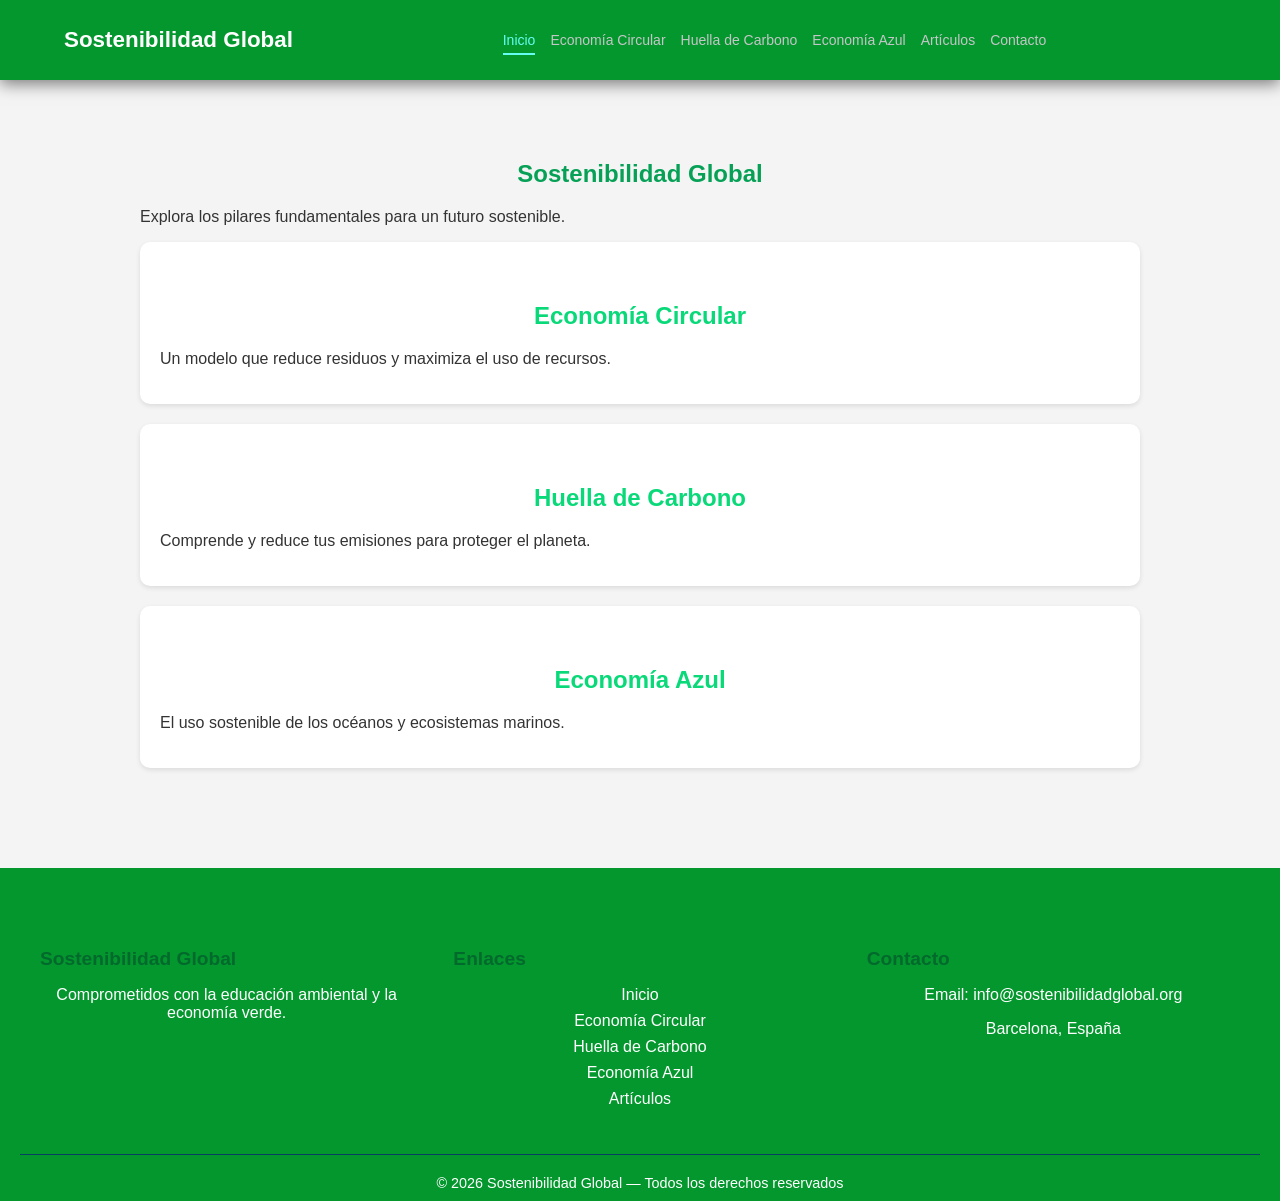
<file: index.html>
<!DOCTYPE html PUBLIC "-//W3C//DTD XHTML 1.0 Strict//EN" "http://www.w3.org/TR/xhtml1/DTD/xhtml1-strict.dtd">
<html xmlns="http://www.w3.org/1999/xhtml" xml:lang="es" lang="es">

<head>
  <link rel="stylesheet" href="estilos.css">
  <title>Inicio</title>
  <meta http-equiv="content-type" content="text/html;charset=utf-8" />
  <meta name="generator" content="Geany 2.1" />
</head>

<body>
  <header class="header">
    <div class="logo">Sostenibilidad Global</div>
    <input type="checkbox" id="menu-toggle" class="menu-toggle">
    <label for="menu-toggle" class="hamburger">
      <span></span>
      <span></span>
      <span></span>
    </label>
    <nav class="nav-mobile">
      <ul>
        <li><a href="index.html">Inicio</a></li>
        <li><a href="economia-circular.html">Economía Circular</a></li>
        <li><a href="huella-carbono.html">Huella de Carbono</a></li>
        <li><a href="economia-azul.html">Economía Azul</a></li>
        <li><a href="articulos.html">Artículos</a></li>
        <li><a href="contacto.html">Contacto</a></li>
      </ul>
    </nav>
    <div class="header-container">
      <nav class="nav">
        <ul>
          <li class="active"><a href="index.html">Inicio</a></li>
          <li><a href="economia-circular.html">Economía Circular</a></li>
          <li><a href="huella-carbono.html">Huella de Carbono</a></li>
          <li><a href="economia-azul.html">Economía Azul</a></li>
          <li><a href="articulos.html">Artículos</a></li>
          <li><a href="contacto.html">Contacto</a></li>
        </ul>
      </nav>
    </div>
  </header>

  <section>
    <h1>Sostenibilidad Global</h1>
    <p>Explora los pilares fundamentales para un futuro sostenible.</p>

    <vs?i=sostenibilidad_naturaleza&i=reciclaje_moderno&i=energias_renovables_paneles_solares>

      <div class="card">
        <h2>Economía Circular</h2>
        <p>Un modelo que reduce residuos y maximiza el uso de recursos.</p>
      </div>

      <div class="card">
        <h2>Huella de Carbono</h2>
        <p>Comprende y reduce tus emisiones para proteger el planeta.</p>
      </div>

      <div class="card">
        <h2>Economía Azul</h2>
        <p>El uso sostenible de los océanos y ecosistemas marinos.</p>
      </div>
  </section>

  <footer class="footer">
    <div class="footer-container">

      <div class="footer-col">
        <h3>Sostenibilidad Global</h3>
        <p>Comprometidos con la educación ambiental y la economía verde.</p>
      </div>

      <div class="footer-col">
        <h3>Enlaces</h3>
        <ul>
          <li><a href="index.html">Inicio</a></li>
          <li><a href="economia-circular.html">Economía Circular</a></li>
          <li><a href="huella-carbono.html">Huella de Carbono</a></li>
          <li><a href="economia-azul.html">Economía Azul</a></li>
          <li><a href="articulos.html">Artículos</a></li>
        </ul>
      </div>

      <div class="footer-col">
        <h3>Contacto</h3>
        <p>Email: info@sostenibilidadglobal.org</p>
        <p>Barcelona, España</p>
      </div>

    </div>

    <div class="footer-bottom">
      © 2026 Sostenibilidad Global — Todos los derechos reservados
    </div>
  </footer>

</body>

</html>
</file>
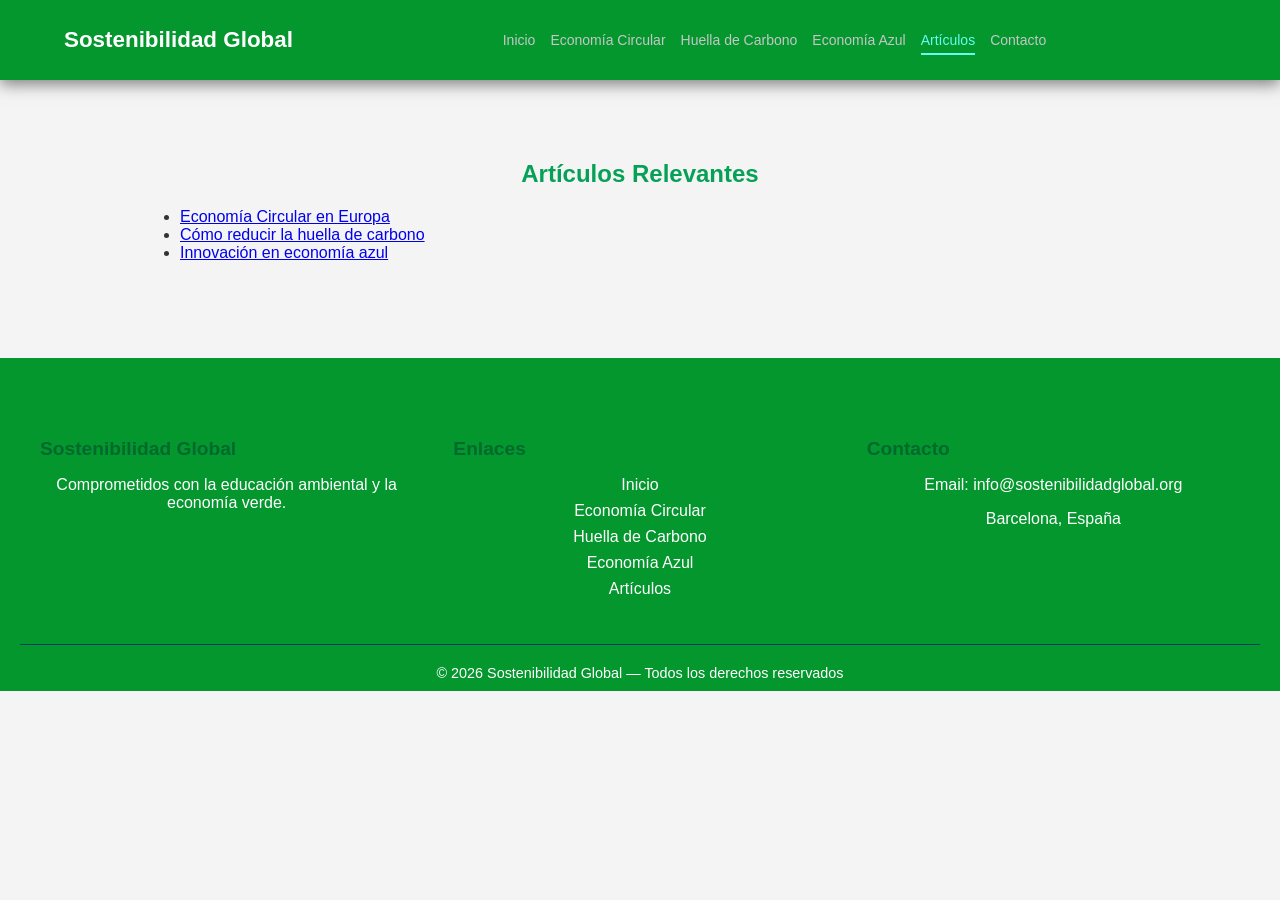
<file: articulos.html>
<!DOCTYPE html PUBLIC "-//W3C//DTD XHTML 1.0 Strict//EN"
	"http://www.w3.org/TR/xhtml1/DTD/xhtml1-strict.dtd">
<html xmlns="http://www.w3.org/1999/xhtml" xml:lang="es" lang="es">

<head>
	<link rel="stylesheet" href="estilos.css">
	<title>Articulos</title>
	<meta http-equiv="content-type" content="text/html;charset=utf-8" />
	<meta name="generator" content="Geany 2.1" />
</head>
<body>
  <header class="header">
    <div class="logo">Sostenibilidad Global</div>
		<input type="checkbox" id="menu-toggle" class="menu-toggle">
			<label for="menu-toggle" class="hamburger">
				<span></span>
				<span></span>
				<span></span>
			</label>
		<nav class="nav-mobile">
			<ul>
				<li><a href="index.html">Inicio</a></li>
				<li><a href="economia-circular.html">Economía Circular</a></li>
				<li><a href="huella-carbono.html">Huella de Carbono</a></li>
				<li><a href="economia-azul.html">Economía Azul</a></li>
				<li><a href="articulos.html">Artículos</a></li>
				<li><a href="contacto.html">Contacto</a></li>
			</ul>
		</nav>
    <div class="header-container">
		<nav class="nav"> 
			<ul>
				<li><a href="index.html">Inicio</a></li>
				<li><a href="economia-circular.html">Economía Circular</a></li>
				<li><a href="huella-carbono.html">Huella de Carbono</a></li>
				<li><a href="economia-azul.html">Economía Azul</a></li>
				<li class="active"><a href="articulos.html">Artículos</a></li>
				<li><a href="contacto.html">Contacto</a></li>
			</ul>
		</nav>
	</div>
  </header>
  <section>
    <h1>Artículos Relevantes</h1>
    <ul>
      <li><a href="#">Economía Circular en Europa</a></li>
      <li><a href="#">Cómo reducir la huella de carbono</a></li>
      <li><a href="#">Innovación en economía azul</a></li>
    </ul>
  </section>

  <footer class="footer">
  <div class="footer-container">

    <div class="footer-col">
      <h3>Sostenibilidad Global</h3>
      <p>Comprometidos con la educación ambiental y la economía verde.</p>
    </div>

    <div class="footer-col">
      <h3>Enlaces</h3>
      <ul>
        <li><a href="index.html">Inicio</a></li>
        <li><a href="economia-circular.html">Economía Circular</a></li>
        <li><a href="huella-carbono.html">Huella de Carbono</a></li>
        <li><a href="economia-azul.html">Economía Azul</a></li>
        <li><a href="articulos.html">Artículos</a></li>
      </ul>
    </div>

    <div class="footer-col">
      <h3>Contacto</h3>
      <p>Email: info@sostenibilidadglobal.org</p>
      <p>Barcelona, España</p>
    </div>

  </div>

  <div class="footer-bottom">
    © 2026 Sostenibilidad Global — Todos los derechos reservados
  </div>
</footer>

</body>
</html>
</file>
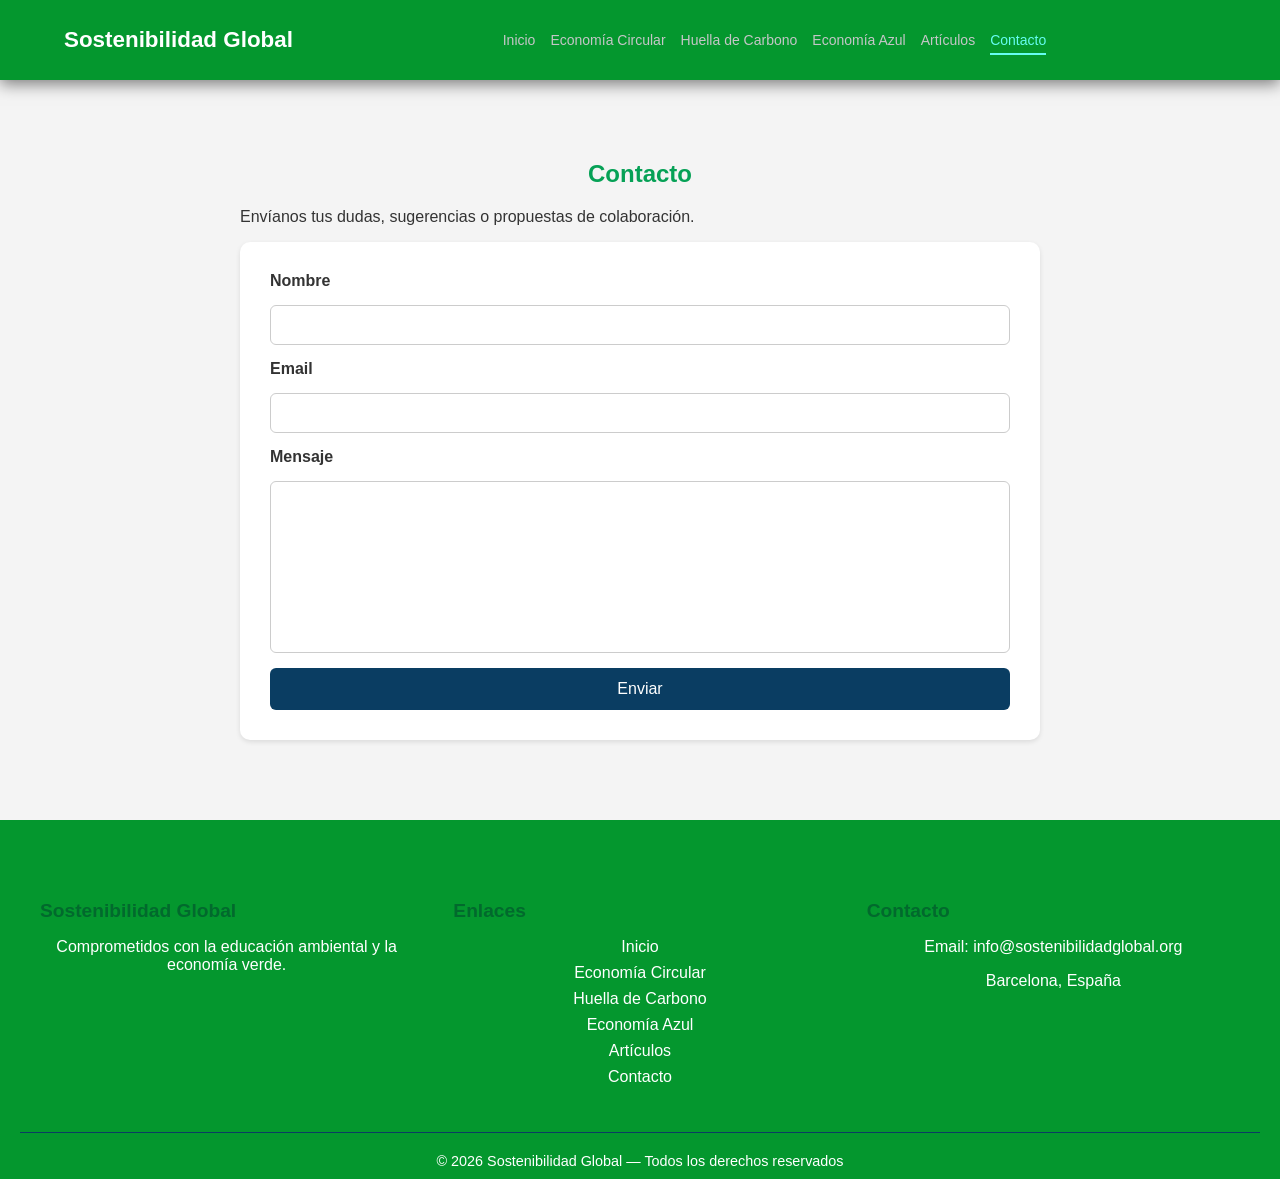
<file: contacto.html>
<!DOCTYPE html PUBLIC "-//W3C//DTD XHTML 1.0 Strict//EN"
	"http://www.w3.org/TR/xhtml1/DTD/xhtml1-strict.dtd">
<html xmlns="http://www.w3.org/1999/xhtml" xml:lang="es" lang="es">

<head>
	<link rel="stylesheet" href="estilos.css">
	<title>Contacto</title>
	<meta http-equiv="content-type" content="text/html;charset=utf-8" />
	<meta name="generator" content="Geany 2.1" />
</head>

<body>
   <header class="header">
    <div class="logo">Sostenibilidad Global</div>
		<input type="checkbox" id="menu-toggle" class="menu-toggle">
			<label for="menu-toggle" class="hamburger">
				<span></span>
				<span></span>
				<span></span>
			</label>
		<nav class="nav-mobile">
			<ul>
				<li><a href="index.html">Inicio</a></li>
				<li><a href="economia-circular.html">Economía Circular</a></li>
				<li><a href="huella-carbono.html">Huella de Carbono</a></li>
				<li><a href="economia-azul.html">Economía Azul</a></li>
				<li><a href="articulos.html">Artículos</a></li>
				<li><a href="contacto.html">Contacto</a></li>
			</ul>
		</nav>
    <div class="header-container">
		<nav class="nav">  
			<ul>
				<li><a href="index.html">Inicio</a></li>
				<li><a href="economia-circular.html">Economía Circular</a></li>
				<li><a href="huella-carbono.html">Huella de Carbono</a></li>
				<li><a href="economia-azul.html">Economía Azul</a></li>
				<li><a href="articulos.html">Artículos</a></li>
				<li class="active"><a href="contacto.html">Contacto</a></li>
			</ul>
		</nav>
	</div>
  </header>

  <!-- FORMULARIO -->
  <section class="contact-section">
    <h1>Contacto</h1>
    <p>Envíanos tus dudas, sugerencias o propuestas de colaboración.</p>

    <form class="contact-form" action="mailto:info@sostenibilidadglobal.org" method="post" enctype="text/plain">

      <label for="nombre">Nombre</label>
      <input type="text" id="nombre" name="Nombre" required>

      <label for="email">Email</label>
      <input type="email" id="email" name="Email" required>

      <label for="mensaje">Mensaje</label>
      <textarea id="mensaje" name="Mensaje" required></textarea>

      <button type="submit">Enviar</button>

    </form>
  </section>

  <!-- FOOTER CORPORATIVO -->
  <footer class="footer">
    <div class="footer-container">

      <div class="footer-col">
        <h3>Sostenibilidad Global</h3>
        <p>Comprometidos con la educación ambiental y la economía verde.</p>
      </div>

      <div class="footer-col">
        <h3>Enlaces</h3>
        <ul>
          <li><a href="index.html">Inicio</a></li>
          <li><a href="economia-circular.html">Economía Circular</a></li>
          <li><a href="huella-carbono.html">Huella de Carbono</a></li>
          <li><a href="economia-azul.html">Economía Azul</a></li>
          <li><a href="articulos.html">Artículos</a></li>
          <li><a href="contacto.html">Contacto</a></li>
        </ul>
      </div>

      <div class="footer-col">
        <h3>Contacto</h3>
        <p>Email: info@sostenibilidadglobal.org</p>
        <p>Barcelona, España</p>
      </div>

    </div>

    <div class="footer-bottom">
      © 2026 Sostenibilidad Global — Todos los derechos reservados
    </div>
  </footer>

</body>
</html>
</file>
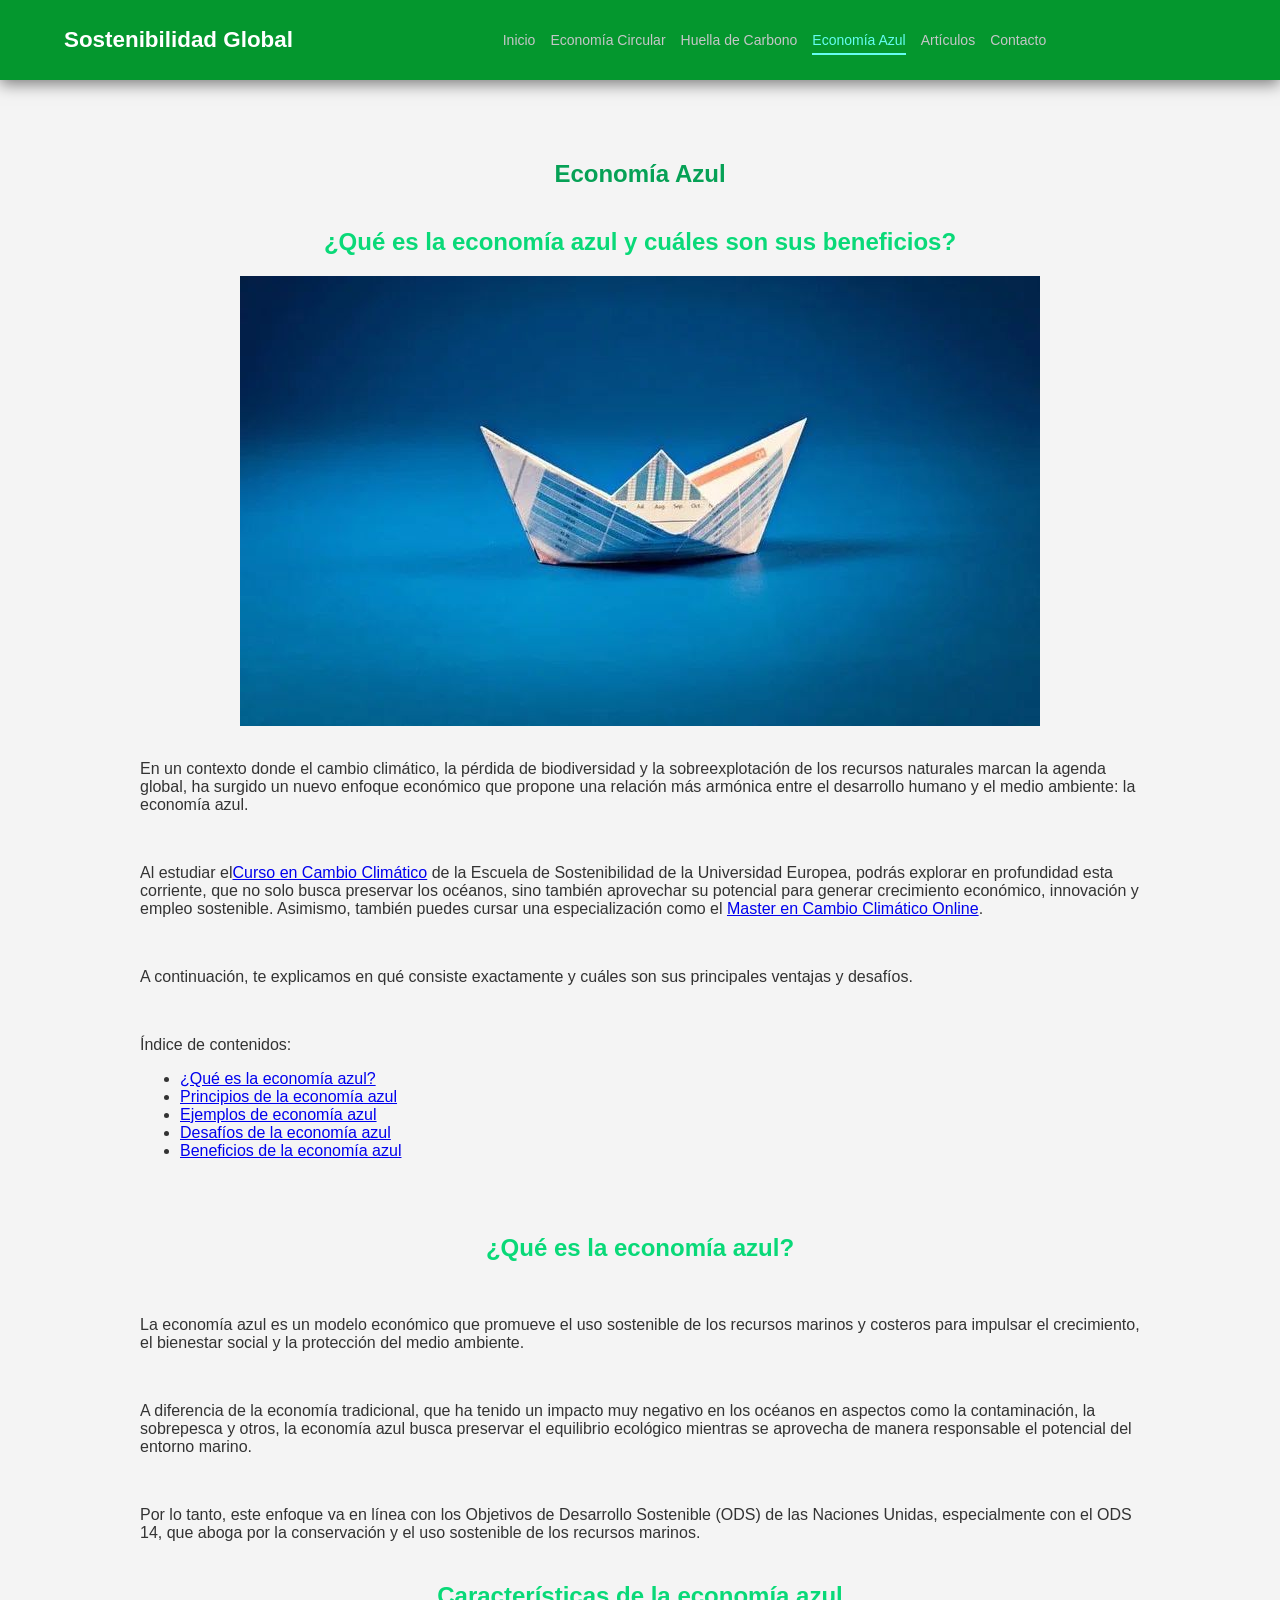
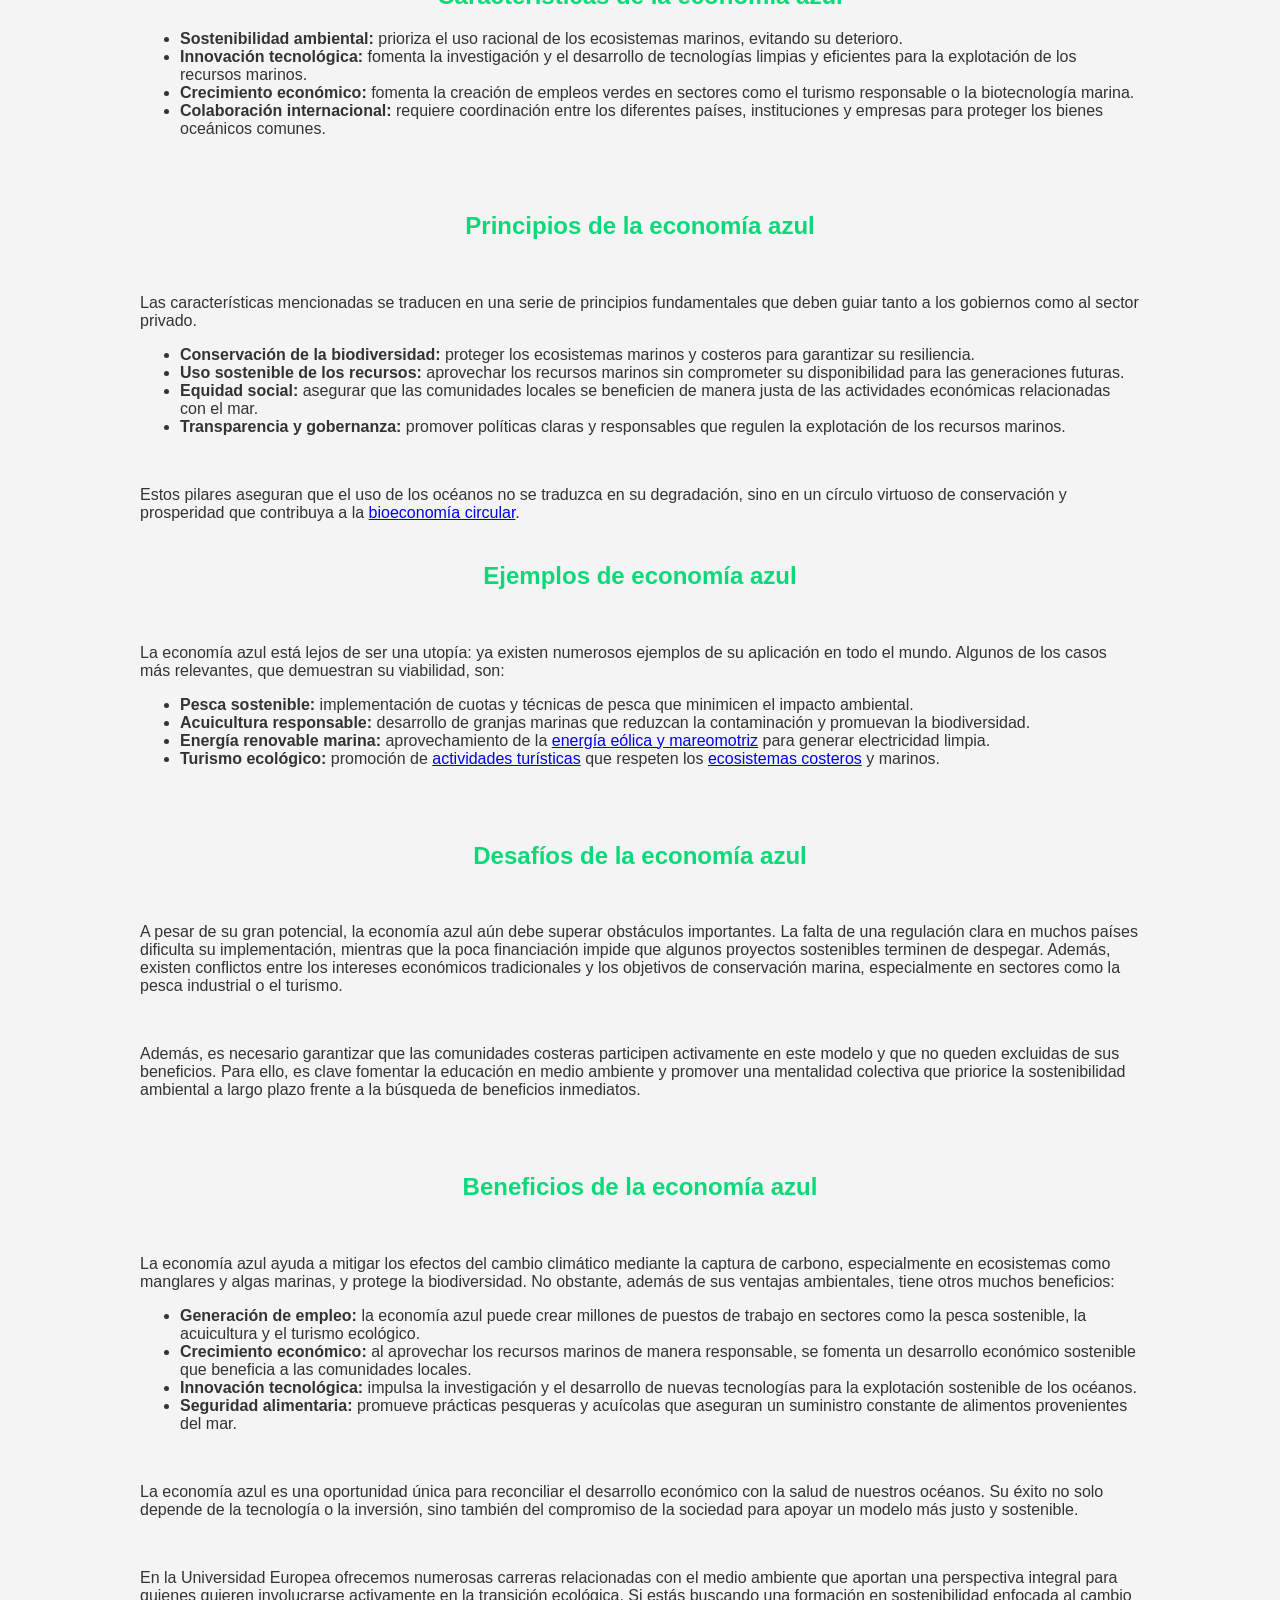
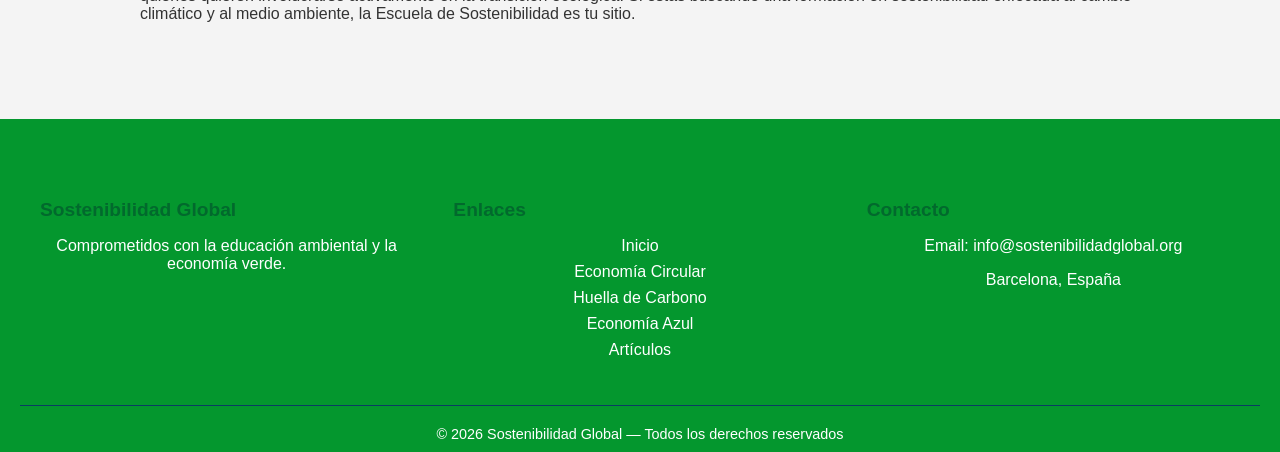
<file: economia-azul.html>
<!DOCTYPE html PUBLIC "-//W3C//DTD XHTML 1.0 Strict//EN" "http://www.w3.org/TR/xhtml1/DTD/xhtml1-strict.dtd">
<html xmlns="http://www.w3.org/1999/xhtml" xml:lang="es" lang="es">

<head>
  <link rel="stylesheet" href="estilos.css">
  <title>Economia Azul</title>
  <meta http-equiv="content-type" content="text/html;charset=utf-8" />
  <meta name="generator" content="Geany 2.1" />
</head>

<body>
  <header class="header">
    <div class="logo">Sostenibilidad Global</div>
    <input type="checkbox" id="menu-toggle" class="menu-toggle">
    <label for="menu-toggle" class="hamburger">
      <span></span>
      <span></span>
      <span></span>
    </label>
    <nav class="nav-mobile">
      <ul>
        <li><a href="index.html">Inicio</a></li>
        <li><a href="economia-circular.html">Economía Circular</a></li>
        <li><a href="huella-carbono.html">Huella de Carbono</a></li>
        <li><a href="economia-azul.html">Economía Azul</a></li>
        <li><a href="articulos.html">Artículos</a></li>
        <li><a href="contacto.html">Contacto</a></li>
      </ul>
    </nav>
    <div class="header-container">
      <nav class="nav">
        <ul>
          <li><a href="index.html">Inicio</a></li>
          <li><a href="economia-circular.html">Economía Circular</a></li>
          <li><a href="huella-carbono.html">Huella de Carbono</a></li>
          <li class="active"><a href="economia-azul.html">Economía Azul</a></li>
          <li><a href="articulos.html">Artículos</a></li>
          <li><a href="contacto.html">Contacto</a></li>
        </ul>
      </nav>
    </div>
  </header>
  <section>
    <h1>Economía Azul</h1>
    <h2>¿Qué es la economía azul y cuáles son sus beneficios?</h2>
    <div style="display: flex; justify-content: center; align-items: center;">
      <img src="img/economiaazul.jpg" alt="barco">
    </div>
    <br>
    <p>En un contexto donde el cambio climático, la pérdida de biodiversidad y la sobreexplotación de los recursos
      naturales marcan la agenda global, ha surgido un nuevo enfoque económico que propone una relación más armónica
      entre el desarrollo humano y el medio ambiente: la economía azul.</p>
    <br>
    <p>Al estudiar el<a href="https://universidadeuropea.com/curso-cambio-climatico-online/">Curso en Cambio
        Climático</a> de la Escuela de Sostenibilidad de la Universidad Europea</a>, podrás
      explorar en profundidad esta corriente, que no solo busca preservar los océanos, sino también aprovechar su
      potencial para generar crecimiento económico, innovación y empleo sostenible. Asimismo, también puedes cursar una
      especialización como el <a href="https://universidadeuropea.com/master-cambio-climatico-online/">Master en Cambio
        Climático Online</a>.</p>
    <br>
    <p>A continuación, te explicamos en qué consiste exactamente y cuáles son sus principales ventajas y desafíos.</p>
    <br>
    <p>Índice de contenidos:</p>
    <ul>
      <li><a href="#definicion">¿Qué es la economía azul?</a></li>
      <li><a href="#principios">Principios de la economía azul</a></li>
      <li><a href="#Ejemplos">Ejemplos de economía azul</a></li>
      <li><a href="#desafios">Desafíos de la economía azul</a></li>
      <li><a href="#beneficios">Beneficios de la economía azul</a></li>
    </ul>
    <br>
    <h2 id="definicion">¿Qué es la economía azul?</h2><br>
    <p>La economía azul es un modelo económico que promueve el uso sostenible de los recursos marinos y costeros para
      impulsar el crecimiento, el bienestar social y la protección del medio ambiente.</p>
    <br>
    <p>A diferencia de la economía tradicional, que ha tenido un impacto muy negativo en los océanos en aspectos como la
      contaminación, la sobrepesca y otros, la economía azul busca preservar el equilibrio ecológico mientras se
      aprovecha de manera responsable el potencial del entorno marino.</p>
    <br>
    <p>Por lo tanto, este enfoque va en línea con los Objetivos de Desarrollo Sostenible (ODS) de las Naciones Unidas,
      especialmente con el ODS 14, que aboga por la conservación y el uso sostenible de los recursos marinos.</p>
    <h2>Características de la economía azul</h2>
    <ul>
      <li><strong>Sostenibilidad ambiental:</strong> prioriza el uso racional de los ecosistemas marinos, evitando su
        deterioro.</li>
      <li><strong>Innovación tecnológica:</strong> fomenta la investigación y el desarrollo de tecnologías limpias y
        eficientes para la explotación de los recursos marinos.</li>
      <li><strong>Crecimiento económico: </strong> fomenta la creación de empleos verdes en sectores como el turismo
        responsable o la biotecnología marina.</li>
      <li><strong>Colaboración internacional: </strong> requiere coordinación entre los diferentes países, instituciones
        y empresas para proteger los bienes oceánicos comunes.</li>
    </ul>
    <br>
    <h2 id="principios">Principios de la economía azul</h2><br>
    <p>Las características mencionadas se traducen en una serie de principios fundamentales que deben guiar tanto a los
      gobiernos como al sector privado.</p>
    <ul>
      <li><strong>Conservación de la biodiversidad:</strong> proteger los ecosistemas marinos y costeros para garantizar
        su resiliencia.</li>
      <li><strong>Uso sostenible de los recursos:</strong> aprovechar los recursos marinos sin comprometer su
        disponibilidad para las generaciones futuras.</li>
      <li><strong>Equidad social:</strong> asegurar que las comunidades locales se beneficien de manera justa de las
        actividades económicas relacionadas con el mar.</li>
      <li><strong>Transparencia y gobernanza:</strong> promover políticas claras y responsables que regulen la
        explotación de los recursos marinos.</li>
    </ul>
    <br>
    <p>Estos pilares aseguran que el uso de los océanos no se traduzca en su degradación, sino en un círculo virtuoso de
      conservación y prosperidad que contribuya a la <a
        href="https://universidadeuropea.com/blog/bioeconomia-circular/">bioeconomía circular</a>.</p>
    <h2 id="Ejemplos">Ejemplos de economía azul</h2><br>
    <p>La economía azul está lejos de ser una utopía: ya existen numerosos ejemplos de su aplicación en todo el mundo.
      Algunos de los casos más relevantes, que demuestran su viabilidad, son:</p>
    <ul>
      <li><strong>Pesca sostenible:</strong> implementación de cuotas y técnicas de pesca que minimicen el impacto
        ambiental.</li>
      <li><strong>Acuicultura responsable:</strong> desarrollo de granjas marinas que reduzcan la contaminación y
        promuevan la biodiversidad.</li>
      <li><strong>Energía renovable marina:</strong> aprovechamiento de la <a
          href="https://universidadeuropea.com/blog/energia-renovable-marina/">energía eólica y mareomotriz</a> para
        generar
        electricidad limpia.</li>
      <li><strong>Turismo ecológico:</strong> promoción de <a
          href="https://universidadeuropea.com/blog/ecoturismo-turismo-sostenible/">actividades turísticas</a> que
        respeten los <a href="https://universidadeuropea.com/blog/ecosistema/">ecosistemas costeros</a>
        y marinos.</li>
    </ul>
    <br>
    <h2 id="desafios">Desafíos de la economía azul</h2><br>
    <p>A pesar de su gran potencial, la economía azul aún debe superar obstáculos importantes. La falta de una
      regulación clara en muchos países dificulta su implementación, mientras que la poca financiación impide que
      algunos proyectos sostenibles terminen de despegar. Además, existen conflictos entre los intereses económicos
      tradicionales y los objetivos de conservación marina, especialmente en sectores como la pesca industrial o el
      turismo.</p>
    <br>
    <p>Además, es necesario garantizar que las comunidades costeras participen activamente en este modelo y que no
      queden excluidas de sus beneficios. Para ello, es clave fomentar la educación en medio ambiente y promover una
      mentalidad colectiva que priorice la sostenibilidad ambiental a largo plazo frente a la búsqueda de beneficios
      inmediatos.</p>
    <br>
    <h2 id="beneficios">Beneficios de la economía azul</h2><br>
    <p>La economía azul ayuda a mitigar los efectos del cambio climático mediante la captura de carbono, especialmente
      en ecosistemas como manglares y algas marinas, y protege la biodiversidad. No obstante, además de sus ventajas
      ambientales, tiene otros muchos beneficios:</p>
    <ul>
      <li><strong>Generación de empleo:</strong> la economía azul puede crear millones de puestos de trabajo en sectores
        como la pesca sostenible, la acuicultura y el turismo ecológico.</li>
      <li><strong>Crecimiento económico:</strong> al aprovechar los recursos marinos de manera responsable, se fomenta
        un desarrollo económico sostenible que beneficia a las comunidades locales.</li>
      <li><strong>Innovación tecnológica:</strong> impulsa la investigación y el desarrollo de nuevas tecnologías para
        la explotación sostenible de los océanos.</li>
      <li><strong>Seguridad alimentaria:</strong> promueve prácticas pesqueras y acuícolas que aseguran un suministro
        constante de alimentos provenientes del mar.</li>
    </ul>
    <br>
    <p>La economía azul es una oportunidad única para reconciliar el desarrollo económico con la salud de nuestros
      océanos. Su éxito no solo depende de la tecnología o la inversión, sino también del compromiso de la sociedad para
      apoyar un modelo más justo y sostenible.</p>
    <br>
    <p>En la Universidad Europea ofrecemos numerosas carreras relacionadas con el medio ambiente que aportan una
      perspectiva integral para quienes quieren involucrarse activamente en la transición ecológica. Si estás buscando
      una formación en sostenibilidad enfocada al cambio climático y al medio ambiente, la Escuela de Sostenibilidad es
      tu sitio. </p>
  </section>

  <footer class="footer">
    <div class="footer-container">

      <div class="footer-col">
        <h3>Sostenibilidad Global</h3>
        <p>Comprometidos con la educación ambiental y la economía verde.</p>
      </div>

      <div class="footer-col">
        <h3>Enlaces</h3>
        <ul>
          <li><a href="index.html">Inicio</a></li>
          <li><a href="economia-circular.html">Economía Circular</a></li>
          <li><a href="huella-carbono.html">Huella de Carbono</a></li>
          <li><a href="economia-azul.html">Economía Azul</a></li>
          <li><a href="articulos.html">Artículos</a></li>
        </ul>
      </div>

      <div class="footer-col">
        <h3>Contacto</h3>
        <p>Email: info@sostenibilidadglobal.org</p>
        <p>Barcelona, España</p>
      </div>

    </div>

    <div class="footer-bottom">
      © 2026 Sostenibilidad Global — Todos los derechos reservados
    </div>
  </footer>

</body>

</html>
</file>
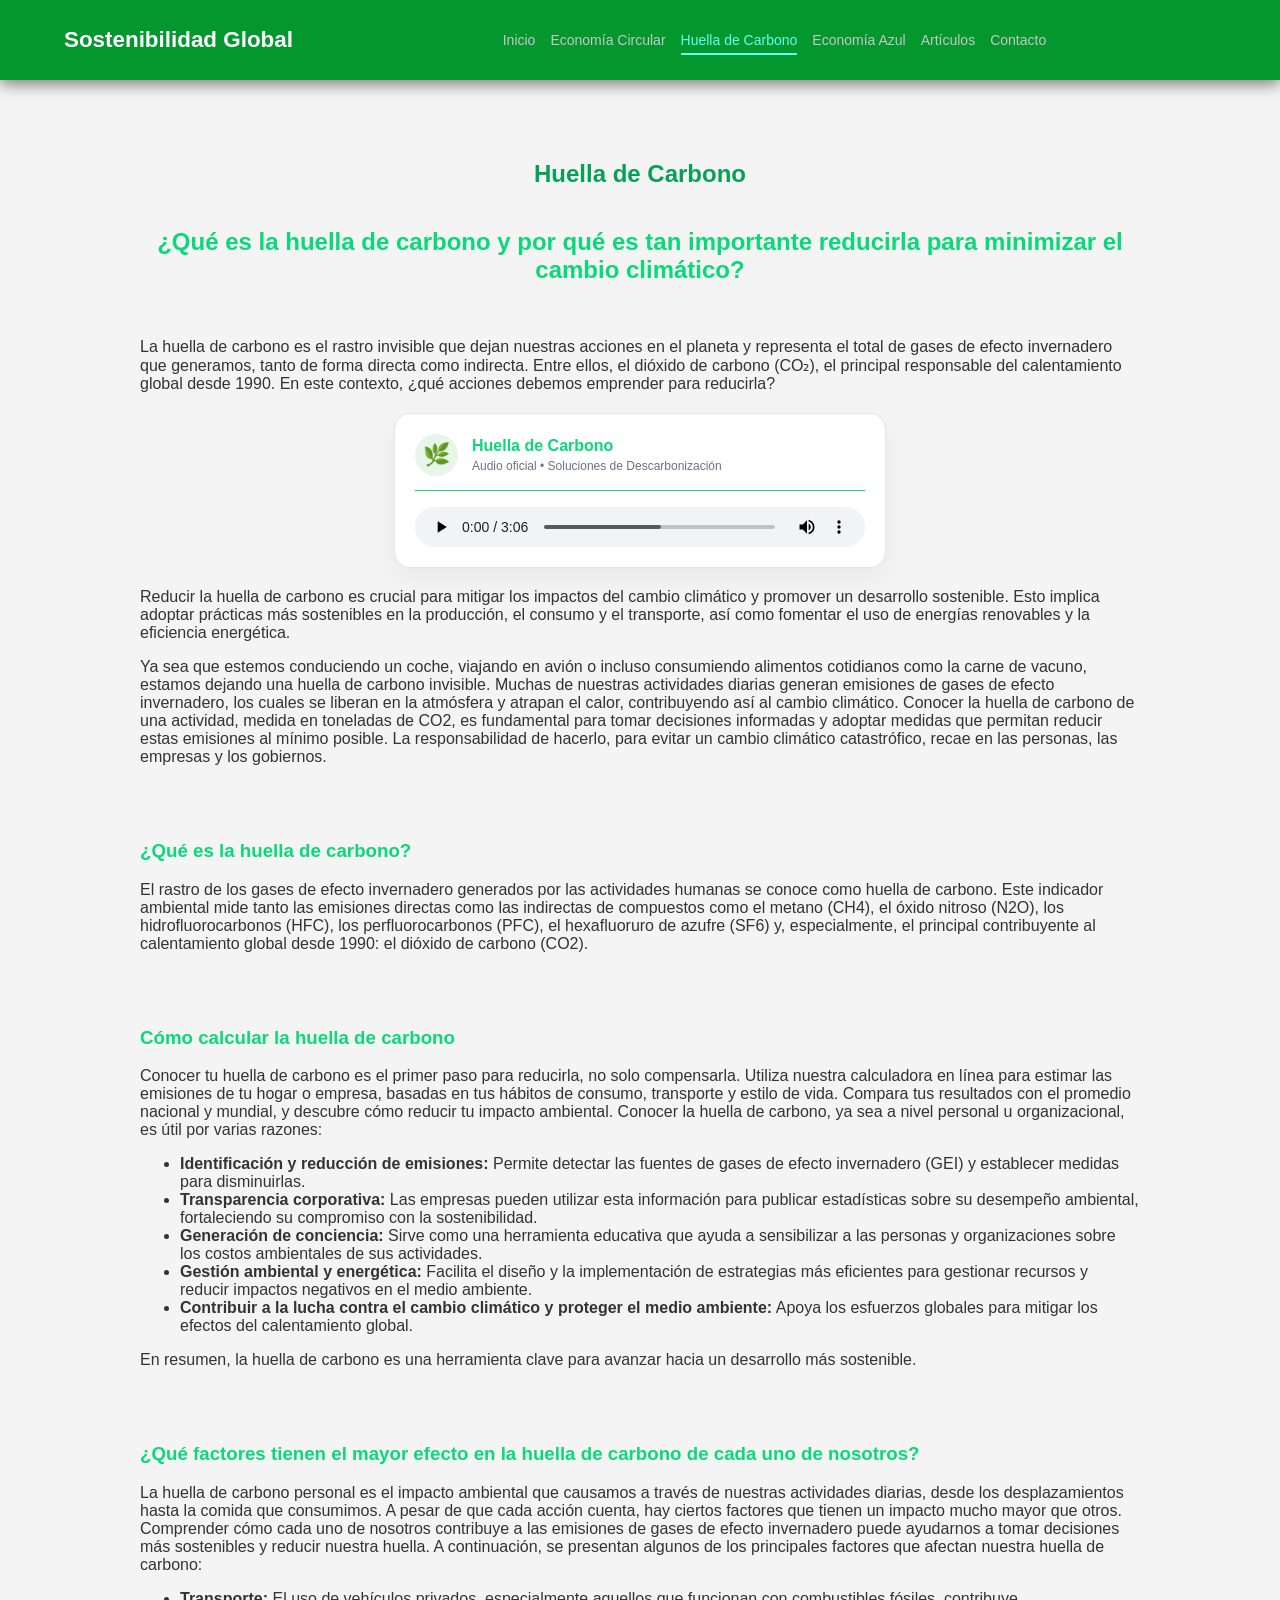
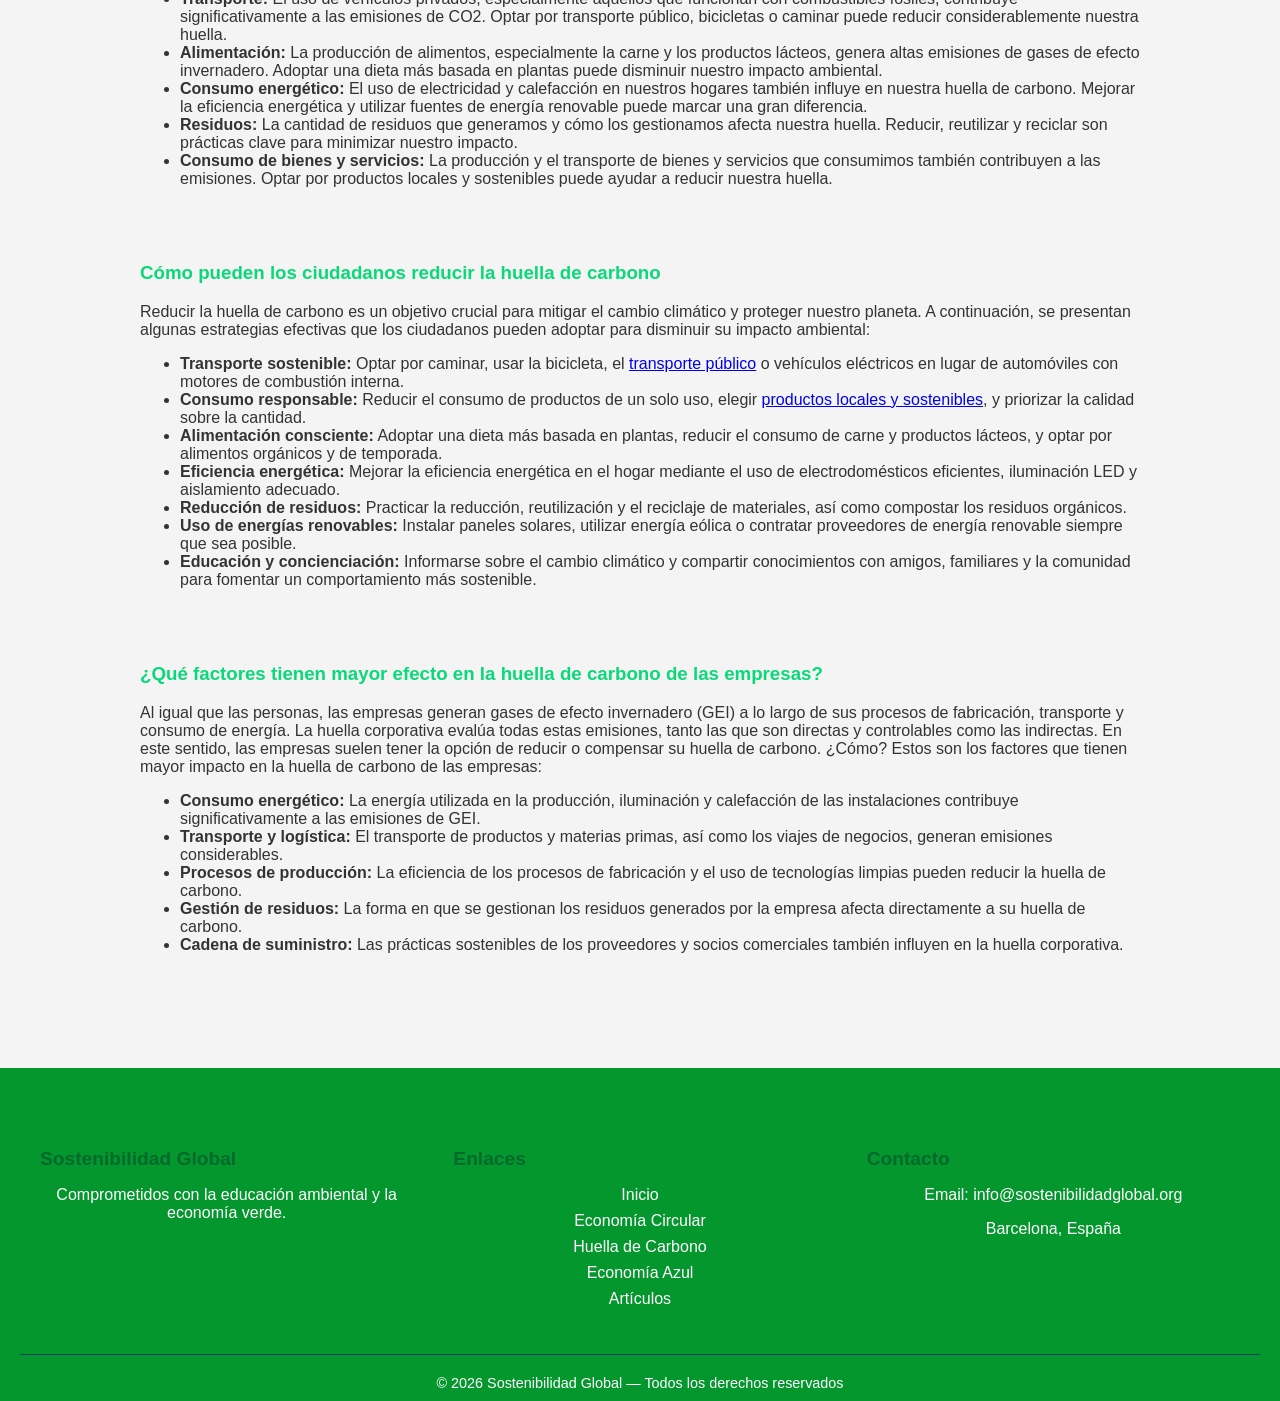
<file: huella-carbono.html>
<!DOCTYPE html PUBLIC "-//W3C//DTD XHTML 1.0 Strict//EN" "http://www.w3.org/TR/xhtml1/DTD/xhtml1-strict.dtd">
<html xmlns="http://www.w3.org/1999/xhtml" xml:lang="es" lang="es">

<head>
  <link rel="stylesheet" href="estilos.css">
  <title>Huella Carbono</title>
  <meta http-equiv="content-type" content="text/html;charset=utf-8" />
  <meta name="generator" content="Geany 2.1" />
</head>

<body>
  <header class="header">
    <div class="logo">Sostenibilidad Global</div>
    <input type="checkbox" id="menu-toggle" class="menu-toggle">
    <label for="menu-toggle" class="hamburger">
      <span></span>
      <span></span>
      <span></span>
    </label>
    <nav class="nav-mobile">
      <ul>
        <li><a href="index.html">Inicio</a></li>
        <li><a href="economia-circular.html">Economía Circular</a></li>
        <li><a href="huella-carbono.html">Huella de Carbono</a></li>
        <li><a href="economia-azul.html">Economía Azul</a></li>
        <li><a href="articulos.html">Artículos</a></li>
        <li><a href="contacto.html">Contacto</a></li>
      </ul>
    </nav>
    <div class="header-container">
      <nav class="nav">
        <ul>
          <li><a href="index.html">Inicio</a></li>
          <li><a href="economia-circular.html">Economía Circular</a></li>
          <li class="active"><a href="huella-carbono.html">Huella de Carbono</a></li>
          <li><a href="economia-azul.html">Economía Azul</a></li>
          <li><a href="articulos.html">Artículos</a></li>
          <li><a href="contacto.html">Contacto</a></li>
        </ul>
      </nav>
    </div>
  </header>
  <section>
    <h1>Huella de Carbono</h1>
    <h2>¿Qué es la huella de carbono y por qué es tan importante reducirla para minimizar el cambio climático?</h2>
    <br>
    <p>La huella de carbono es el rastro invisible que dejan nuestras acciones en el planeta y representa el total de
      gases de efecto invernadero que generamos, tanto de forma directa como indirecta. Entre ellos, el dióxido de
      carbono (CO₂), el principal responsable del calentamiento global desde 1990. En este contexto, ¿qué acciones
      debemos emprender para reducirla?</p>
    <div class="carbon-player-container">
      <!-- Tarjeta de información contextual profesional -->
      <div class="carbon-player-info">
        <div class="carbon-icon-leaf">🌿</div>
        <div class="carbon-text">
          <h3 class="carbon-title">Huella de Carbono</h3>
          <p class="carbon-subtitle">Audio oficial • Soluciones de Descarbonización</p>
        </div>
      </div>

      <!-- Reproductor nativo estilizado sin JavaScript -->
      <audio class="carbon-audio-native" controls src="audio/huelladecarbono.mp3">
        Tu navegador no soporta el elemento de audio.
      </audio>
    </div>
    <p>Reducir la huella de carbono es crucial para mitigar los impactos del cambio climático y promover un desarrollo
      sostenible. Esto implica adoptar prácticas más sostenibles en la producción, el consumo y el transporte, así como
      fomentar el uso de energías renovables y la eficiencia energética.</p>
    <p>Ya sea que estemos conduciendo un coche, viajando en avión o incluso consumiendo alimentos cotidianos como la
      carne de vacuno, estamos dejando una huella de carbono invisible. Muchas de nuestras actividades diarias generan
      emisiones de gases de efecto invernadero, los cuales se liberan en la atmósfera y atrapan el calor, contribuyendo
      así al cambio climático. Conocer la huella de carbono de una actividad, medida en toneladas de CO2, es fundamental
      para tomar decisiones informadas y adoptar medidas que permitan reducir estas emisiones al mínimo posible. La
      responsabilidad de hacerlo, para evitar un cambio climático catastrófico, recae en las personas, las empresas y
      los gobiernos.</p>
    <br>
    <h3>¿Qué es la huella de carbono? </h3>
    <p>El rastro de los gases de efecto invernadero generados por las actividades humanas se conoce como huella de
      carbono. Este indicador ambiental mide tanto las emisiones directas como las indirectas de compuestos como el
      metano (CH4), el óxido nitroso (N2O), los hidrofluorocarbonos (HFC), los perfluorocarbonos (PFC), el hexafluoruro
      de azufre (SF6) y, especialmente, el principal contribuyente al calentamiento global desde 1990: el dióxido de
      carbono (CO2).</p>
    <br>
    <h3>Cómo calcular la huella de carbono</h3>
    <p>Conocer tu huella de carbono es el primer paso para reducirla, no solo compensarla. Utiliza nuestra calculadora
      en línea para estimar las emisiones de tu hogar o empresa, basadas en tus hábitos de consumo, transporte y estilo
      de vida. Compara tus resultados con el promedio nacional y mundial, y descubre cómo reducir tu impacto ambiental.
      Conocer la huella de carbono, ya sea a nivel personal u organizacional, es útil por varias razones:</p>
    <ul>
      <li><strong>Identificación y reducción de emisiones:</strong> Permite detectar las fuentes de gases de efecto
        invernadero (GEI) y establecer medidas para disminuirlas.</li>
      <li><strong>Transparencia corporativa:</strong> Las empresas pueden utilizar esta información para publicar
        estadísticas sobre su desempeño ambiental, fortaleciendo su compromiso con la sostenibilidad.</li>
      <li><strong>Generación de conciencia:</strong> Sirve como una herramienta educativa que ayuda a sensibilizar a las
        personas y organizaciones sobre los costos ambientales de sus actividades.</li>
      <li><strong>Gestión ambiental y energética:</strong> Facilita el diseño y la implementación de estrategias más
        eficientes para gestionar recursos y reducir impactos negativos en el medio ambiente.</li>
      <li><strong>Contribuir a la lucha contra el cambio climático y proteger el medio ambiente:</strong> Apoya los
        esfuerzos globales para mitigar los efectos del calentamiento global.</li>
    </ul>
    <p>En resumen, la huella de carbono es una herramienta clave para avanzar hacia un desarrollo más sostenible.</p>
    <br>
    <h3>¿Qué factores tienen el mayor efecto en la huella de carbono de cada uno de nosotros?</h3>
    <p>La huella de carbono personal es el impacto ambiental que causamos a través de nuestras actividades diarias,
      desde los desplazamientos hasta la comida que consumimos. A pesar de que cada acción cuenta, hay ciertos factores
      que tienen un impacto mucho mayor que otros. Comprender cómo cada uno de nosotros contribuye a las emisiones de
      gases de efecto invernadero puede ayudarnos a tomar decisiones más sostenibles y reducir nuestra huella. A
      continuación, se presentan algunos de los principales factores que afectan nuestra huella de carbono:</p>
    <ul>
      <li><strong>Transporte:</strong> El uso de vehículos privados, especialmente aquellos que funcionan con
        combustibles fósiles, contribuye significativamente a las emisiones de CO2. Optar por transporte público,
        bicicletas o caminar puede reducir considerablemente nuestra huella.</li>
      <li><strong>Alimentación:</strong> La producción de alimentos, especialmente la carne y los productos lácteos,
        genera altas emisiones de gases de efecto invernadero. Adoptar una dieta más basada en plantas puede disminuir
        nuestro impacto ambiental.</li>
      <li><strong>Consumo energético:</strong> El uso de electricidad y calefacción en nuestros hogares también influye
        en nuestra huella de carbono. Mejorar la eficiencia energética y utilizar fuentes de energía renovable puede
        marcar una gran diferencia.</li>
      <li><strong>Residuos:</strong> La cantidad de residuos que generamos y cómo los gestionamos afecta nuestra huella.
        Reducir, reutilizar y reciclar son prácticas clave para minimizar nuestro impacto.</li>
      <li><strong>Consumo de bienes y servicios:</strong> La producción y el transporte de bienes y servicios que
        consumimos también contribuyen a las emisiones. Optar por productos locales y sostenibles puede ayudar a reducir
        nuestra huella.</li>
    </ul>
    <br>
    <h3>Cómo pueden los ciudadanos reducir la huella de carbono</h3>
    <p>Reducir la huella de carbono es un objetivo crucial para mitigar el cambio climático y proteger nuestro planeta.
      A continuación, se presentan algunas estrategias efectivas que los ciudadanos pueden adoptar para disminuir su
      impacto ambiental:</p>
    <ul>
      <li><strong>Transporte sostenible:</strong> Optar por caminar, usar la bicicleta, el <a
          href="https://www.iberdrola.com/sostenibilidad/transporte-sostenible">transporte público</a> o vehículos
        eléctricos en lugar de automóviles con motores de combustión interna.</li>
      <li><strong>Consumo responsable:</strong> Reducir el consumo de productos de un solo uso, elegir <a
          href="https://www.iberdrola.com/sostenibilidad/agricultura-ecologica">productos locales y sostenibles</a>, y
        priorizar la calidad sobre la cantidad.</li>
      <li><strong>Alimentación consciente:</strong> Adoptar una dieta más basada en plantas, reducir el consumo de carne
        y productos lácteos, y optar por alimentos orgánicos y de temporada.</li>
      <li><strong>Eficiencia energética:</strong> Mejorar la eficiencia energética en el hogar mediante el uso de
        electrodomésticos eficientes, iluminación LED y aislamiento adecuado.</li>
      <li><strong>Reducción de residuos:</strong> Practicar la reducción, reutilización y el reciclaje de materiales,
        así como compostar los residuos orgánicos.</li>
      <li><strong>Uso de energías renovables:</strong> Instalar paneles solares, utilizar energía eólica o contratar
        proveedores de energía renovable siempre que sea posible.</li>
      <li><strong>Educación y concienciación:</strong> Informarse sobre el cambio climático y compartir conocimientos
        con amigos, familiares y la comunidad para fomentar un comportamiento más sostenible.</li>
    </ul>
    <br>
    <h3>¿Qué factores tienen mayor efecto en la huella de carbono de las empresas?</h3>
    <p>Al igual que las personas, las empresas generan gases de efecto invernadero (GEI) a lo largo de sus procesos de
      fabricación, transporte y consumo de energía. La huella corporativa evalúa todas estas emisiones, tanto las que
      son directas y controlables como las indirectas.

      En este sentido, las empresas suelen tener la opción de reducir o compensar su huella de carbono. ¿Cómo? Estos son
      los factores que tienen mayor impacto en la huella de carbono de las empresas:</p>
    <ul>
      <li><strong>Consumo energético:</strong> La energía utilizada en la producción, iluminación y calefacción de las
        instalaciones contribuye significativamente a las emisiones de GEI.</li>
      <li><strong>Transporte y logística:</strong> El transporte de productos y materias primas, así como los viajes de
        negocios, generan emisiones considerables.</li>
      <li><strong>Procesos de producción:</strong> La eficiencia de los procesos de fabricación y el uso de tecnologías
        limpias pueden reducir la huella de carbono.</li>
      <li><strong>Gestión de residuos:</strong> La forma en que se gestionan los residuos generados por la empresa
        afecta directamente a su huella de carbono.</li>
      <li><strong>Cadena de suministro:</strong> Las prácticas sostenibles de los proveedores y socios comerciales
        también influyen en la huella corporativa.</li>
    </ul>
    <br>
  </section>
  <footer class="footer">
    <div class="footer-container">

      <div class="footer-col">
        <h3>Sostenibilidad Global</h3>
        <p>Comprometidos con la educación ambiental y la economía verde.</p>
      </div>

      <div class="footer-col">
        <h3>Enlaces</h3>
        <ul>
          <li><a href="index.html">Inicio</a></li>
          <li><a href="economia-circular.html">Economía Circular</a></li>
          <li><a href="huella-carbono.html">Huella de Carbono</a></li>
          <li><a href="economia-azul.html">Economía Azul</a></li>
          <li><a href="articulos.html">Artículos</a></li>
        </ul>
      </div>

      <div class="footer-col">
        <h3>Contacto</h3>
        <p>Email: info@sostenibilidadglobal.org</p>
        <p>Barcelona, España</p>
      </div>

    </div>

    <div class="footer-bottom">
      © 2026 Sostenibilidad Global — Todos los derechos reservados
    </div>
  </footer>

</body>

</html>
</file>
<file: estilos.css>
/* GENERAL */
body {
  margin: 0;
  font-family: Arial, sans-serif;
  background: #f4f4f4;
  color: #333;
}

h1{
  text-align: center;
  margin-top: 40px;
  color: #06a156;
}
h2 {
  text-align: center;
  margin-top: 40px;
  color: #09d978;
}
h3 {
  text-align:left;
  margin-top: 40px;
  color: #09d978;
}

section {
  padding: 40px;
  max-width: 1000px;
  margin: auto;
}

/* HEADER */
.header {
  background: #04972e;
  color: white;
  padding: 15px 5%;
  display: flex;
  position: sticky;
  justify-content: space-between;
  align-items: center;
  top: 0;
  z-index: 1000;
  box-shadow: 0 4px 15px rgba(0, 0, 0, 0.5);
}

.header-container {
  display: flex;
  justify-content: space-between;
  align-items: center;
  max-width: 1200px;
  margin: 0 auto;
}

.logo {
  font-size: 1.4rem;
  font-weight: bold;
}

.bar {
  width: 25px;
  height: 3px;
  background-color: white;
  border-radius: 2px;
}

/* NAV */
.nav ul {
  list-style: none;
  display: flex;
  gap: 15px;
}

.nav a {
  color: #c5c6c7;
  text-decoration: none;
  font-size: 14px;
  font-weight: 500;
  transition: color 0.3s ease, border-bottom 0.3s ease;
  padding-bottom: 5px;
}

.nav a:hover,
.nav li.active a {
  color: #66fcf1;
  border-bottom: 2px solid #66fcf1;
}

.menu-toggle {
  display: none;
}

.nav-mobile {
  display: none;
}

/* CARDS */
.card {
  background: white;
  padding: 20px;
  border-radius: 10px;
  box-shadow: 0 2px 5px rgba(0, 0, 0, 0.1);
  margin-bottom: 20px;
}

.video-container {
  display: flex;
  justify-content: center;
  /* Centra horizontalmente */
  align-items: center;
  /* Centra verticalmente (si hay altura disponible) */
  margin-top: 40px;
  /* Separación opcional */
}

video {
  max-width: 80%;
  /* Ajusta el tamaño del video */
  border-radius: 10px;
  /* Opcional: esquinas redondeadas */
}

/* FOOTER */
footer {
  text-align: center;
  padding: 20px;
  background: #04972e;
  color: white;
  margin-top: 40px;
}

/* FOOTER CORPORATIVO */
.footer {
  background: #04972e;
  color: #fff;
  padding: 40px 20px 10px;
  margin-top: 40px;
}

.footer-container {
  display: flex;
  flex-wrap: wrap;
  gap: 40px;
  justify-content: space-between;
  max-width: 1200px;
  margin: auto;
}

.footer-col {
  flex: 1;
  min-width: 220px;
}

.footer-col h3 {
  margin-bottom: 15px;
  font-size: 1.2rem;
  color: #02692d;
}

.footer-col ul {
  list-style: none;
  padding: 0;
}

.footer-col ul li {
  margin-bottom: 8px;
}

.footer-col ul li a {
  color: #fff;
  text-decoration: none;
}

.footer-col ul li a:hover {
  color: #82ccdd;
}

.footer-bottom {
  text-align: center;
  margin-top: 30px;
  padding-top: 20px;
  border-top: 1px solid #0a3d62;
  font-size: 0.9rem;
}

/* FORMULARIO DE CONTACTO */
.contact-section {
  max-width: 800px;
  margin: auto;
  padding: 40px;
}

.contact-form {
  display: flex;
  flex-direction: column;
  gap: 15px;
  background: #fff;
  padding: 30px;
  border-radius: 10px;
  box-shadow: 0 2px 5px rgba(0, 0, 0, 0.1);
}

.contact-form label {
  font-weight: bold;
}

.contact-form input,
.contact-form textarea {
  padding: 10px;
  border: 1px solid #ccc;
  border-radius: 6px;
  font-size: 1rem;
}

.contact-form textarea {
  height: 150px;
  resize: none;
}

.contact-form button {
  background: #0a3d62;
  color: white;
  padding: 12px;
  border: none;
  border-radius: 6px;
  font-size: 1rem;
  cursor: pointer;
}

.contact-form button:hover {
  background: #145a7a;
}

 /* Contenedor Principal de la Tarjeta */
  .carbon-player-container {
    background-color: #ffffff;
    border-radius: 16px;
    border: 1px solid #e2e9e5;
    box-shadow: 0 10px 25px rgba(16, 42, 29, 0.05);
    /* Sombra suave con tono verdoso */
    padding: 20px;
    max-width: 450px;
    margin: 20px auto;
    font-family: -apple-system, BlinkMacSystemFont, "Segoe UI", Roboto, sans-serif;
  }

  /* Encabezado Profesional (Título y Subtítulo) */
  .carbon-player-info {
    display: flex;
    align-items: center;
    gap: 14px;
    margin-bottom: 16px;
    border-bottom: 1px solid #0be176;
    padding-bottom: 14px;
  }

  .carbon-icon-leaf {
    font-size: 22px;
    background-color: #e8f5e9;
    padding: 8px;
    border-radius: 50%;
    display: flex;
    align-items: center;
    justify-content: center;
  }

  .carbon-text {
    display: flex;
    flex-direction: column;
  }

  .carbon-title {
    font-size: 16px;
    font-weight: 700;
    color: #09d978;
    margin: 0;
  }

  .carbon-subtitle {
    font-size: 12px;
    color: #6b7280;
    margin: 4px 0 0 0;
  }

  /* Estilización del Reproductor Nativo del Navegador */
  .carbon-audio-native {
    width: 100%;
    height: 40px;
    display: block;
    outline: none;
    border-radius: 8px;
  }

/* MENÚ RESPONSIVE */
@media (max-width: 768px) {

  .menu-toggle {
    display: none;
  }

  .hamburger {
    display: none;
    flex-direction: column;
    justify-content: space-between;
    width: 30px;
    height: 22px;
    cursor: pointer;
    z-index: 1001;
  }

  .hamburger span {
    height: 4px;
    background: #fff;
    border-radius: 4px;
    transition: 0.3s;
  }

  .nav-mobile {
    display: none;
    position: fixed;
    top: 0;
    right: 0;
    width: 70%;
    height: 100vh;
    background: #0b0c10;
    padding-top: 80px;
    z-index: 1000;
  }

  .nav-mobile ul {
    list-style: none;
    display: flex;
    flex-direction: column;
    gap: 25px;
    padding-left: 30px;
  }

  .nav-mobile a {
    color: #c5c6c7;
    font-size: 1.4rem;
    text-decoration: none;
  }

  .nav-mobile a:hover {
    color: #66fcf1;
  }

  .nav ul {
    display: none;
  }

  .hamburger {
    display: flex;
    position: absolute;
    right: 20px;
    top: 20px;
  }

  .menu-toggle:checked~.nav-mobile {
    display: block;
  }

  .menu-toggle:checked+.hamburger span:nth-child(1) {
    transform: translateY(9px) rotate(45deg);
  }

  .menu-toggle:checked+.hamburger span:nth-child(2) {
    opacity: 0;
  }

  .menu-toggle:checked+.hamburger span:nth-child(3) {
    transform: translateY(-9px) rotate(-45deg);
  }

  /* Cierre automático del menú al pulsar un enlace */
  .nav-mobile a {
    display: block;
  }

  .nav-mobile a:active {
    opacity: 0.7;
  }

  /* Truco CSS para cerrar el menú sin JS */
  .nav-mobile a {
    cursor: pointer;
  }

  .nav-mobile a:focus {
    outline: none;
  }

  /* Cuando se hace clic en un enlace, el checkbox se desmarca */
  .nav-mobile a:active~#menu-toggle {
    display: none;
  }

  /* Contenedor Principal de la Tarjeta */
  .carbon-player-container {
    background-color: #ffffff;
    border-radius: 16px;
    border: 1px solid #e2e9e5;
    box-shadow: 0 10px 25px rgba(16, 42, 29, 0.05);
    /* Sombra suave con tono verdoso */
    padding: 20px;
    max-width: 450px;
    margin: 20px auto;
    font-family: -apple-system, BlinkMacSystemFont, "Segoe UI", Roboto, sans-serif;
  }

  /* Encabezado Profesional (Título y Subtítulo) */
  .carbon-player-info {
    display: flex;
    align-items: center;
    gap: 14px;
    margin-bottom: 16px;
    border-bottom: 1px solid #0be176;
    padding-bottom: 14px;
  }

  .carbon-icon-leaf {
    font-size: 22px;
    background-color: #e8f5e9;
    padding: 8px;
    border-radius: 50%;
    display: flex;
    align-items: center;
    justify-content: center;
  }

  .carbon-text {
    display: flex;
    flex-direction: column;
  }

  .carbon-title {
    font-size: 16px;
    font-weight: 700;
    color: #09d978;
    margin: 0;
  }

  .carbon-subtitle {
    font-size: 12px;
    color: #6b7280;
    margin: 4px 0 0 0;
  }

  /* Estilización del Reproductor Nativo del Navegador */
  .carbon-audio-native {
    width: 100%;
    height: 40px;
    display: block;
    outline: none;
    border-radius: 8px;
  }

  /* 
  Filtro avanzado para cambiar el color gris/azul nativo 
  por un tono verde ecológico acorde a la temática
*/
  @media (prefers-color-scheme: light) {
    .carbon-audio-native {
      filter: sepia(0.2) hue-rotate(60deg) saturate(1.2) contrast(0.9);
    }
  }
}
</file>
